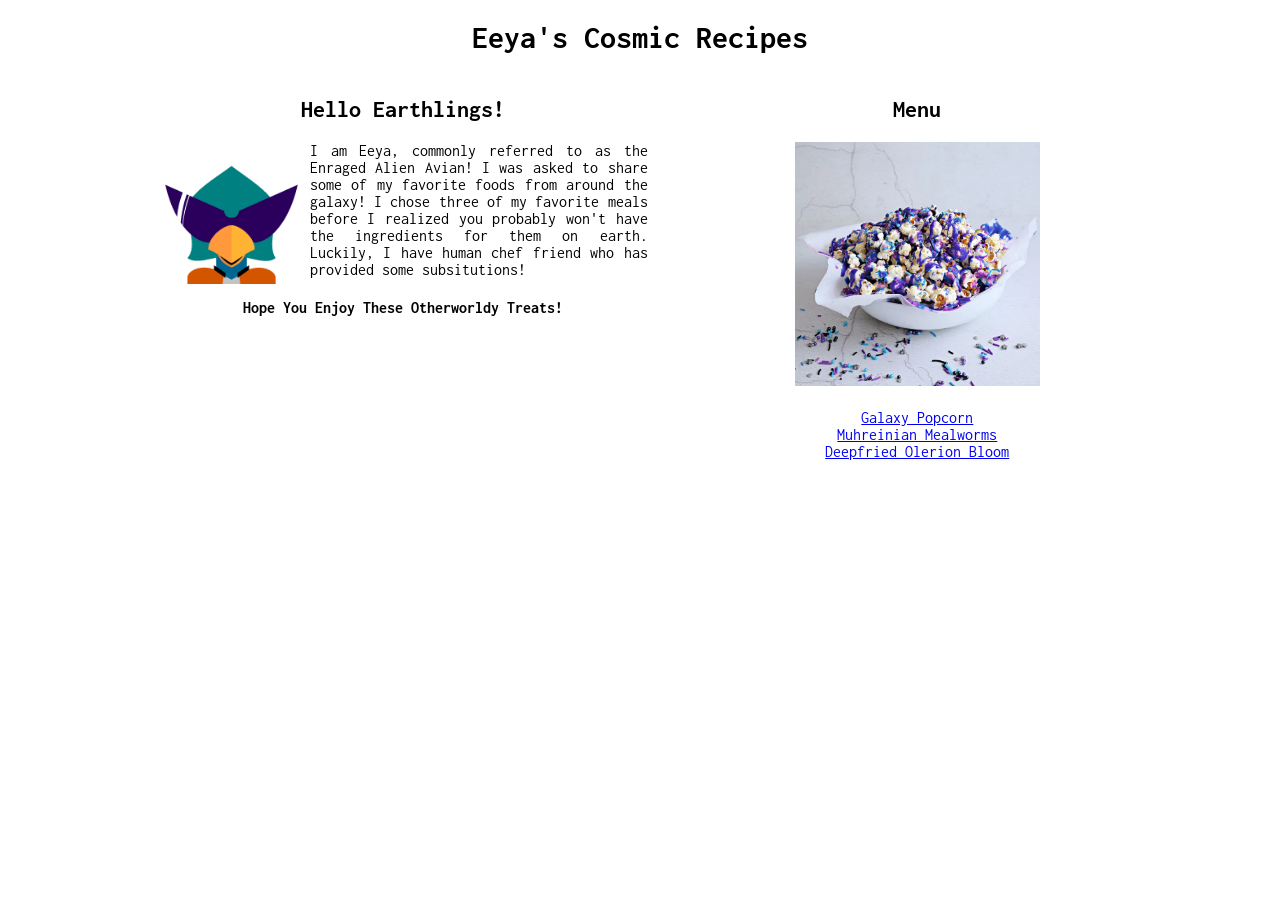
<file: index.html>
<!DOCTYPE html>
<html lang="en">
<head>
    <meta charset="UTF-8">
    <meta name="viewport" content="width=device-width, initial-scale=1.0">
    <link rel="preconnect" href="https://fonts.googleapis.com">
    <link rel="preconnect" href="https://fonts.gstatic.com" crossorigin>
    <link href="https://fonts.googleapis.com/css2?family=Inconsolata:wght@200..900&display=swap" rel="stylesheet">
    <link rel="stylesheet" href="style.css">
    <title>Document</title>
</head>
<body>
    <h1>Eeya's Cosmic Recipes</h1>
    <ul class="content">
        <li class="left">
            <h2>Hello Earthlings!</h2>
            <img id= "profile_pic" src="./images/enraged-alien-avian-talking.png" alt="Teal Alien Bird wearing Purple Sci-fi sunglasses">
            <p>I am Eeya, commonly referred to as the Enraged Alien Avian! I was asked to share some of my favorite foods from around the galaxy! I chose three of my favorite meals before I realized you probably won't have the ingredients for them on earth. Luckily, I have human chef friend who has provided some subsitutions!</p>
            <h4>Hope You Enjoy These Otherworldy Treats!</h4>
        </li>
        <li class="right">
            <h2>Menu</h2>
            <img class="main" src="images/galaxy-popcorn-img.jpg" alt="popcorn covered in white chocolate dyed purple blue and galaxy sprinkles">
            <ul>
                <li><a href="recipes/galaxy-popcorn.html">Galaxy Popcorn</a></li>
                <li><a href="recipes/muhreinian-mealworms.html">Muhreinian Mealworms</a></li>
                <li><a href="recipes/olerion-bloom.html">Deepfried Olerion Bloom</a></li>
            </ul>
        </li>
    </ul>
</body>
</html>
</file>
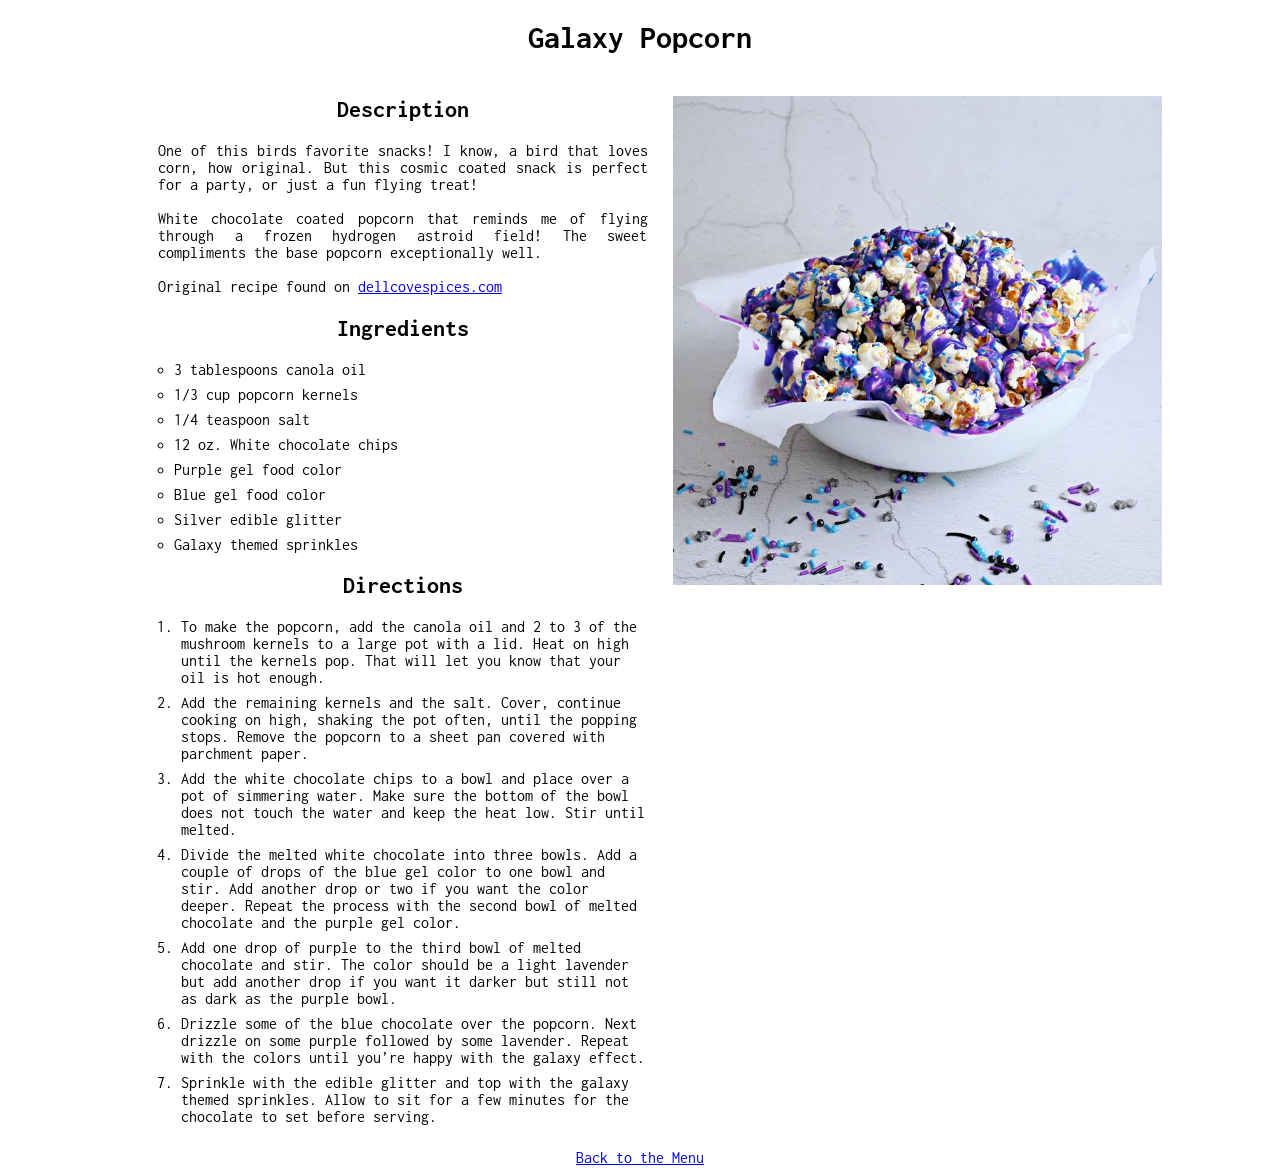
<file: recipes/galaxy-popcorn.html>
<!DOCTYPE html>
<html lang="en">
<head>
    <meta charset="UTF-8">
    <meta name="viewport" content="width=device-width, initial-scale=1.0">
    <link rel="preconnect" href="https://fonts.googleapis.com">
    <link rel="preconnect" href="https://fonts.gstatic.com" crossorigin>
    <link href="https://fonts.googleapis.com/css2?family=Inconsolata:wght@200..900&display=swap" rel="stylesheet">
    <link rel="stylesheet" href="..\style.css">
    <title>Galaxy Popcorn</title>
</head>
<body>
    <h1>Galaxy Popcorn</h1>
    <ul class="content">
        <li class="left">
            <h2>Description</h2>
            <p>One of this birds favorite snacks! I know, a bird that loves corn, how original. But this cosmic coated snack is perfect for a party, or just a fun flying treat! </p> <br> <br>
            <p>White chocolate coated popcorn that reminds me of flying through a frozen hydrogen astroid field! The sweet compliments the base popcorn exceptionally well.</p> <br> <br>
            <p>Original recipe found on <a href="https://www.dellcovespices.com/blogs/recipes/galaxy-popcorn">dellcovespices.com</a></p>
            <h2>Ingredients</h2>
            <ul>
                <li>3 tablespoons canola oil</li>
                <li>1/3 cup popcorn kernels</li>
                <li>1/4 teaspoon salt</li>
                <li>12 oz. White chocolate chips</li>
                <li>Purple gel food color</li>
                <li>Blue gel food color</li>
                <li>Silver edible glitter</li>
                <li>Galaxy themed sprinkles</li>
            </ul>
            <h2>Directions</h2>
            <ol>
                <li>To make the popcorn, add the canola oil and 2 to 3 of the mushroom kernels to a large pot with a lid. Heat on high until the kernels pop. That will let you know that your oil is hot enough.</li>
                <li>Add the remaining kernels and the salt. Cover, continue cooking on high, shaking the pot often, until the popping stops. Remove the popcorn to a sheet pan covered with parchment paper.</li>
                <li>Add the white chocolate chips to a bowl and place over a pot of simmering water. Make sure the bottom of the bowl does not touch the water and keep the heat low. Stir until melted.</li>
                <li>Divide the melted white chocolate into three bowls. Add a couple of drops of the blue gel color to one bowl and stir. Add another drop or two if you want the color deeper. Repeat the process with the second bowl of melted chocolate and the purple gel color.</li>
                <li>Add one drop of purple to the third bowl of melted chocolate and stir. The color should be a light lavender but add another drop if you want it darker but still not as dark as the purple bowl.</li>
                <li>Drizzle some of the blue chocolate over the popcorn. Next drizzle on some purple followed by some lavender. Repeat with the colors until you’re happy with the galaxy effect.</li>
                <li>Sprinkle with the edible glitter and top with the galaxy themed sprinkles. Allow to sit for a few minutes for the chocolate to set before serving.</li>
            </ol>
        </li>
        <li class="right">
            <img class="recipe" src="../images/galaxy-popcorn-img.jpg" alt="popcorn covered in white chocolate dyed purple blue and galaxy sprinkles">
        </li>
    </ul>
    <a href="../index.html">Back to the Menu</a>
</body>
</html>
</file>
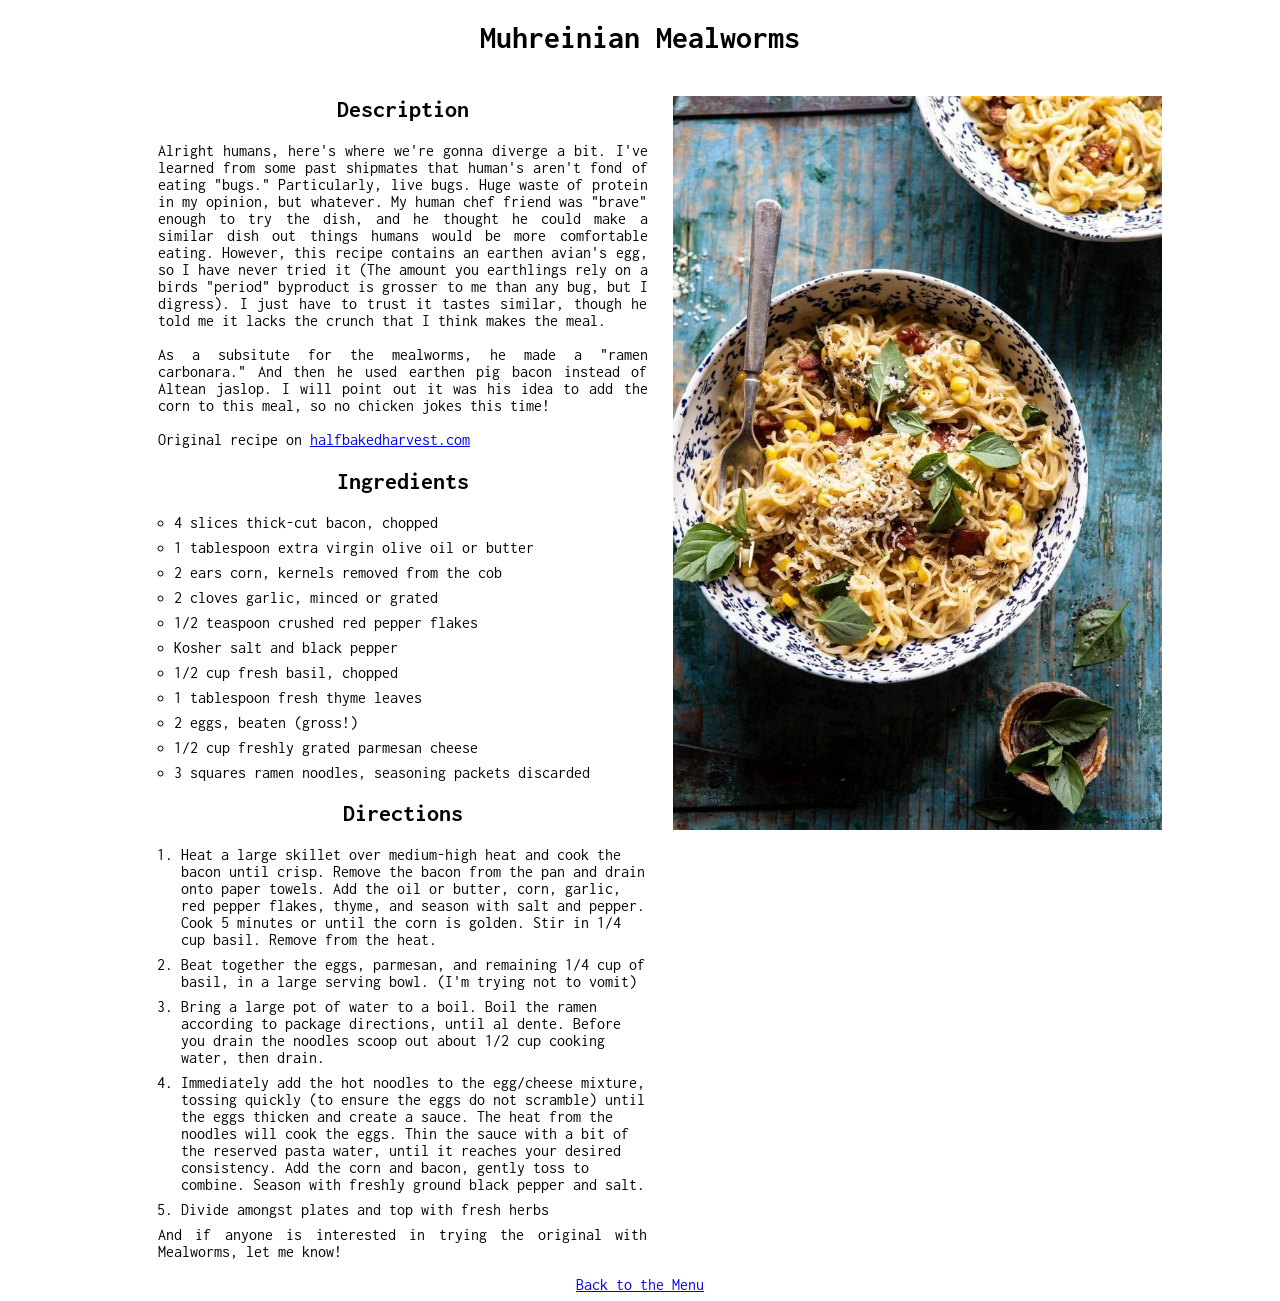
<file: recipes/muhreinian-mealworms.html>
<!DOCTYPE html>
<html lang="en">
<head>
    <meta charset="UTF-8">
    <meta name="viewport" content="width=device-width, initial-scale=1.0">
    <link rel="preconnect" href="https://fonts.googleapis.com">
    <link rel="preconnect" href="https://fonts.gstatic.com" crossorigin>
    <link href="https://fonts.googleapis.com/css2?family=Inconsolata:wght@200..900&display=swap" rel="stylesheet">
    <link rel="stylesheet" href="..\style.css">
    <title>Muhreinian Mealworms</title>
</head>
<body>
    <h1>Muhreinian Mealworms</h1>
    <ul class="content">
        <li class="left">
            <h2>Description</h2>
            <p>Alright humans, here's where we're gonna diverge a bit. I've learned from some past shipmates that human's aren't fond of eating "bugs." Particularly, live bugs. Huge waste of protein in my opinion, but whatever. My human chef friend was "brave" enough to try the dish, and he thought he could make a similar dish out things humans would be more comfortable eating. However, this recipe contains an earthen avian's egg, so I have never tried it (The amount you earthlings rely on a birds "period" byproduct is grosser to me than any bug, but I digress). I just have to trust it tastes similar, though he told me it lacks the crunch that I think makes the meal. </p> <br> <br>
            <p>As a subsitute for the mealworms, he made a "ramen carbonara." And then he used earthen pig bacon instead of Altean jaslop. I will point out it was his idea to add the corn to this meal, so no chicken jokes this time!</p> <br> <br>
            <p>Original recipe on <a href="https://www.halfbakedharvest.com/20-minute-ramen-carbonara/">halfbakedharvest.com</a> </p>
            <h2>Ingredients</h2>
            <ul>
                <li>4 slices thick-cut bacon, chopped</li>
                <li>1 tablespoon extra virgin olive oil or butter</li>
                <li>2 ears corn, kernels removed from the cob</li>
                <li>2 cloves garlic, minced or grated</li>
                <li>1/2 teaspoon crushed red pepper flakes</li>
                <li>Kosher salt and black pepper</li>
                <li>1/2 cup fresh basil, chopped</li>
                <li>1 tablespoon fresh thyme leaves</li>
                <li>2 eggs, beaten (gross!)</li>
                <li>1/2 cup freshly grated parmesan cheese</li>
                <li>3 squares ramen noodles, seasoning packets discarded</li>
            </ul>
            <h2>Directions</h2>
            <ol>
                <li>Heat a large skillet over medium-high heat and cook the bacon until crisp. Remove the bacon from the pan and drain onto paper towels. Add the oil or butter, corn, garlic, red pepper flakes, thyme, and season with salt and pepper. Cook 5 minutes or until the corn is golden. Stir in 1/4 cup basil. Remove from the heat.</li>
                <li>Beat together the eggs, parmesan, and remaining 1/4 cup of basil, in a large serving bowl. (I'm trying not to vomit)</li>
                <li>Bring a large pot of water to a boil. Boil the ramen according to package directions, until al dente. Before you drain the noodles scoop out about 1/2 cup cooking water, then drain.</li>
                <li>Immediately add the hot noodles to the egg/cheese mixture, tossing quickly (to ensure the eggs do not scramble) until the eggs thicken and create a sauce. The heat from the noodles will cook the eggs. Thin the sauce with a bit of the reserved pasta water, until it reaches your desired consistency. Add the corn and bacon, gently toss to combine. Season with freshly ground black pepper and salt.</li>
                <li>Divide amongst plates and top with fresh herbs</li>
            </ol>
            <p>And if anyone is interested in trying the original with Mealworms, let me know!</p>
        </li>
        <li class="right">
            <img class="recipe" src="../images/carbonara.jpg" alt="ramen carbonara with bacon and corn">
        </li>
    </ul>
    <a href="../index.html">Back to the Menu</a>
</body>
</html>
</file>
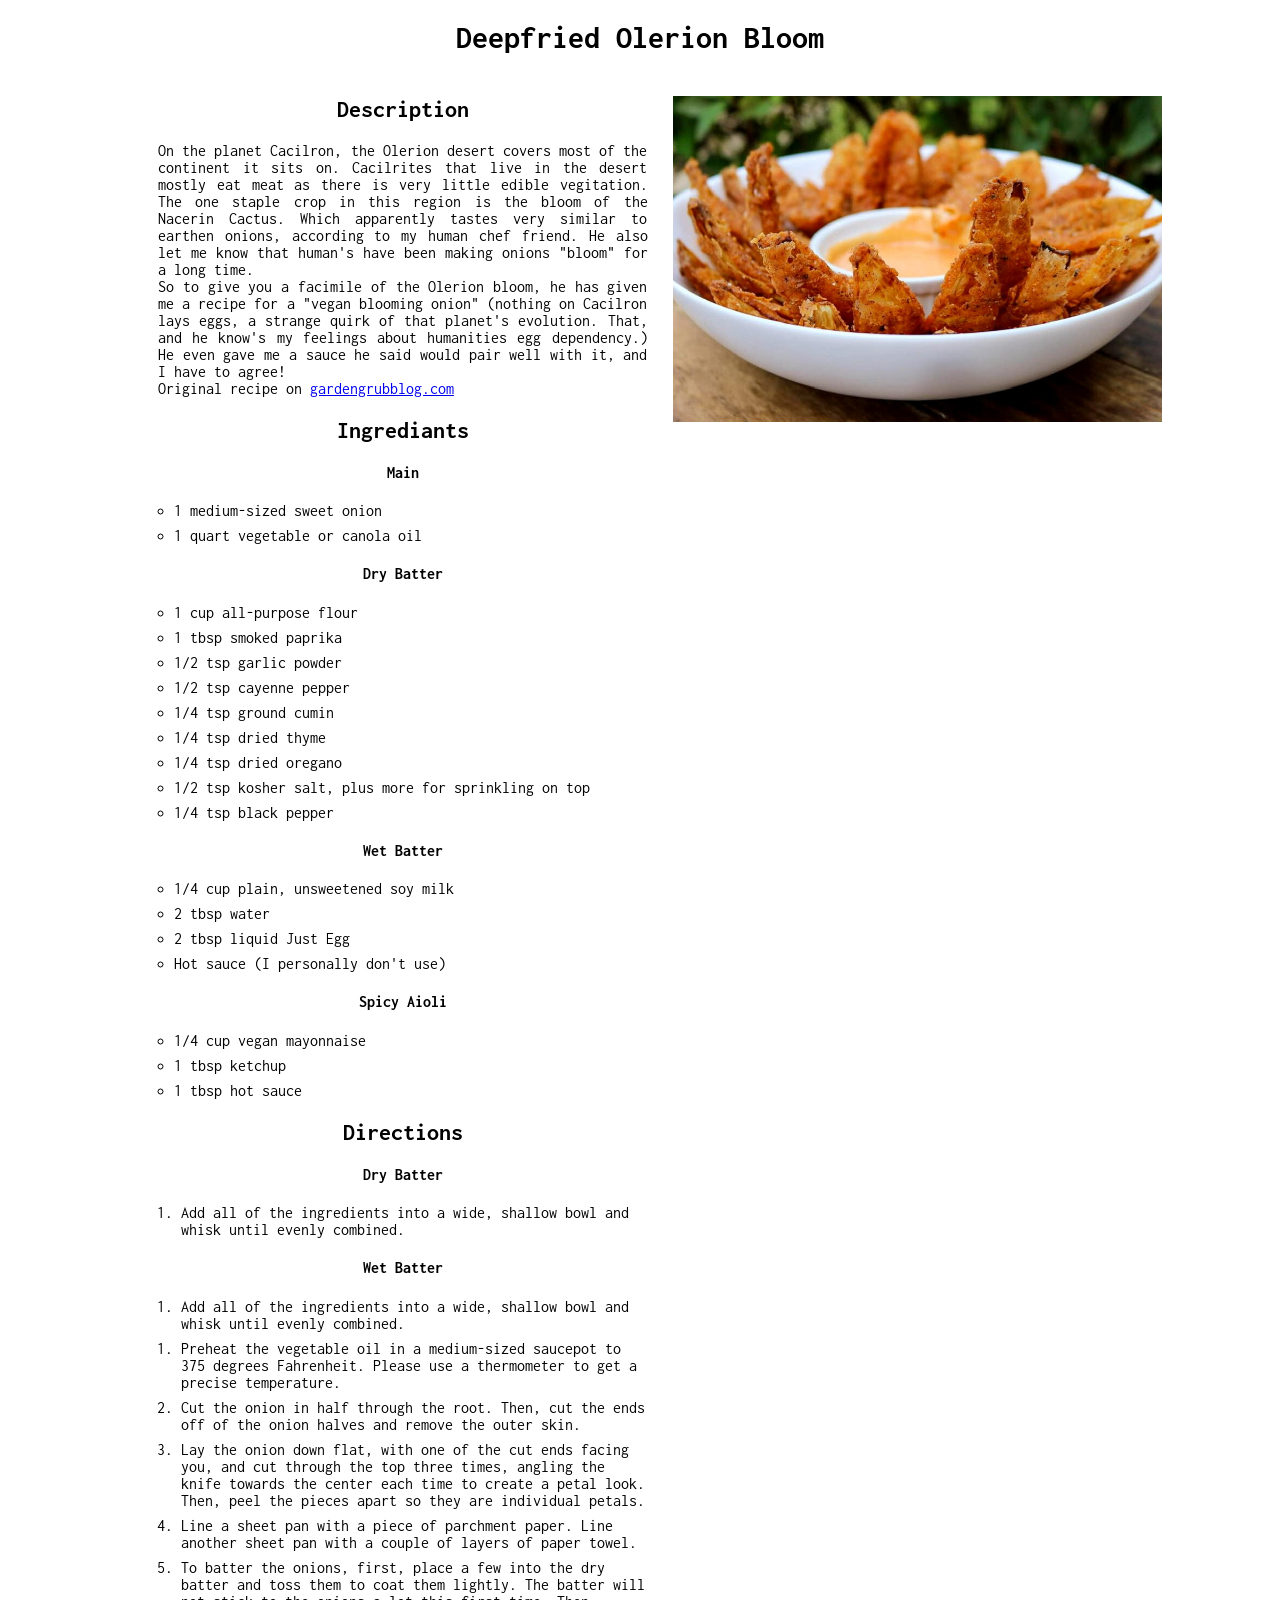
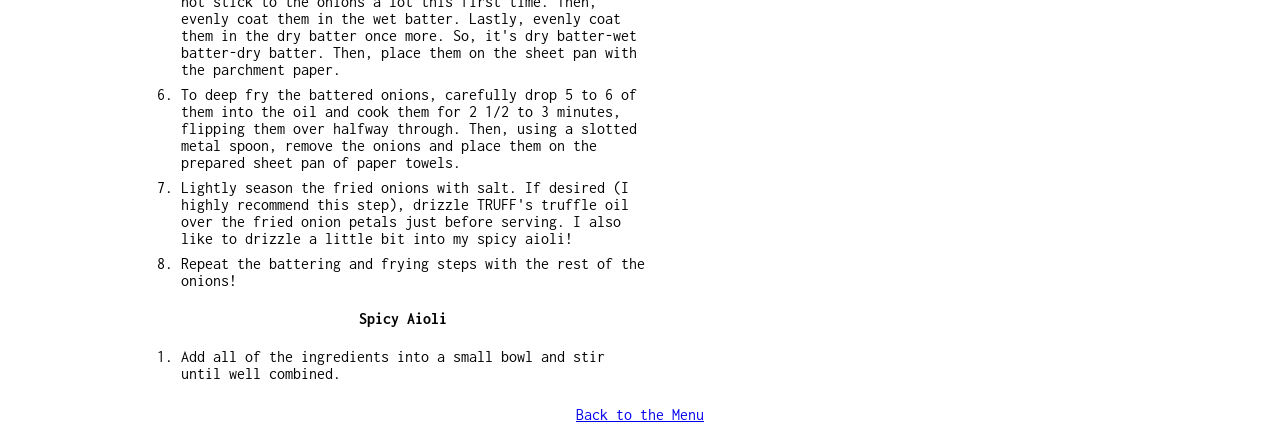
<file: recipes/olerion-bloom.html>
<!DOCTYPE html>
<html lang="en">
<head>
    <meta charset="UTF-8">
    <meta name="viewport" content="width=device-width, initial-scale=1.0">
    <link rel="preconnect" href="https://fonts.googleapis.com">
    <link rel="preconnect" href="https://fonts.gstatic.com" crossorigin>
    <link href="https://fonts.googleapis.com/css2?family=Inconsolata:wght@200..900&display=swap" rel="stylesheet">
    <link rel="stylesheet" href="..\style.css">
    <title>Olerion Bloom</title>
</head>
<body>
    <h1>Deepfried Olerion Bloom</h1>
        <ul class="content">
        <li class="left">
            <h2>Description</h2>
            <p>On the planet Cacilron, the Olerion desert covers most of the continent it sits on. Cacilrites that live in the desert mostly eat meat as there is very little edible vegitation. The one staple crop in this region is the bloom of the Nacerin Cactus. Which apparently tastes very similar to earthen onions, according to my human chef friend. He also let me know that human's have been making onions "bloom" for a long time.<br>
            So to give you a facimile of the Olerion bloom, he has given me a recipe for a "vegan blooming onion" (nothing on Cacilron lays eggs, a strange quirk of that planet's evolution. That, and he know's my feelings about humanities egg dependency.) He even gave me a sauce he said would pair well with it, and I have to agree!<br>
            Original recipe on <a href="https://gardengrubblog.com/how-to-make-vegan-blooming-onion-petals/">gardengrubblog.com</a>
            </p>
            <h2>Ingrediants</h2>
            <h4>Main</h4>
            <ul>
                <li>1 medium-sized sweet onion</li>
                <li>1 quart vegetable or canola oil</li>
            </ul>
            <h4>Dry Batter</h4>
            <ul>
                <li>1 cup all-purpose flour</li>
                <li>1 tbsp smoked paprika</li>
                <li>1/2 tsp garlic powder</li>
                <li>1/2 tsp cayenne pepper</li>
                <li>1/4 tsp ground cumin</li>
                <li>1/4 tsp dried thyme</li>
                <li>1/4 tsp dried oregano</li>
                <li>1/2 tsp kosher salt, plus more for sprinkling on top</li>
                <li>1/4 tsp black pepper</li>
            </ul>
            <h4>Wet Batter</h4>
            <ul>
                <li>1/4 cup plain, unsweetened soy milk</li>
                <li>2 tbsp water</li>
                <li>2 tbsp liquid Just Egg</li>
                <li>Hot sauce (I personally don't use)</li>
            </ul>
            <h4>Spicy Aioli</h4>
            <ul>
                <li>1/4 cup vegan mayonnaise
                <li>1 tbsp ketchup</li>
                <li>1 tbsp hot sauce</li>
            </ul>
            <h2>Directions</h2>
            <h4>Dry Batter</h4>
            <ol>
                <li>Add all of the ingredients into a wide, shallow bowl and whisk until evenly combined.</li>
            </ol>
            <h4>Wet Batter</h4>
            <ol>
                <li>Add all of the ingredients into a wide, shallow bowl and whisk until evenly combined.</li>
            </ol>
            <ol>
                <li>Preheat the vegetable oil in a medium-sized saucepot to 375 degrees Fahrenheit. Please use a thermometer to get a precise temperature.</li>
                <li>Cut the onion in half through the root. Then, cut the ends off of the onion halves and remove the outer skin.</li>
                <li>Lay the onion down flat, with one of the cut ends facing you, and cut through the top three times, angling the knife towards the center each time to create a petal look. Then, peel the pieces apart so they are individual petals.</li>
                <li>Line a sheet pan with a piece of parchment paper. Line another sheet pan with a couple of layers of paper towel.</li>
                <li>To batter the onions, first, place a few into the dry batter and toss them to coat them lightly. The batter will not stick to the onions a lot this first time. Then, evenly coat them in the wet batter. Lastly, evenly coat them in the dry batter once more. So, it's dry batter-wet batter-dry batter. Then, place them on the sheet pan with the parchment paper.</li>
                <li>To deep fry the battered onions, carefully drop 5 to 6 of them into the oil and cook them for 2 1/2 to 3 minutes, flipping them over halfway through. Then, using a slotted metal spoon, remove the onions and place them on the prepared sheet pan of paper towels.</li>
                <li>Lightly season the fried onions with salt. If desired (I highly recommend this step), drizzle TRUFF's truffle oil over the fried onion petals just before serving. I also like to drizzle a little bit into my spicy aioli!</li>
                <li>Repeat the battering and frying steps with the rest of the onions!</li>
            </ol>
            <h4>Spicy Aioli</h4>
            <ol>
                <li>Add all of the ingredients into a small bowl and stir until well combined.</li>
            </ol>
            </li>
        <li class="right">
            <img class="recipe" src="../images/blooming-onion.jpg" alt="popcorn covered in white chocolate dyed purple blue and galaxy sprinkles">
        </li>
    </ul>
    <a href="../index.html">Back to the Menu</a>
</body>
</html>
</file>
<file: style.css>
* {
    font-family: 'Inconsolata', Arial, sans-serif;
    text-align: center;
}

.content {
    display: flex;
    justify-content: center;
    list-style-type: none;
}

.left {
    width: 40%;
    text-align: justify;
    padding-right: 12.5px;
}

.left p {
    display: inline;
}

.left ul{
    padding-inline-start: 1em;
}

.left ol{
    padding-inline-start: 1.45em;
} 

.left li {
    text-align: left;
    margin-bottom: .5em;
}

#profile_pic {
    width: 30%;
    display: inline;
    float: left;
    margin-right: 5px;
    margin-bottom: 5px;
    margin-top: -5px;
}

.right {
    width: 40%;
    padding-left: 12.5px;
    align-content: top;
}

.right ul {
    list-style-type: none;
    padding-inline-start: 0;
}

.right .main {
    width: 50%; 
    margin: 20px;
    margin-top: 0px;
}

.right .recipe {
    width: 100%;
    margin-top: 20px;  
}
</file>
